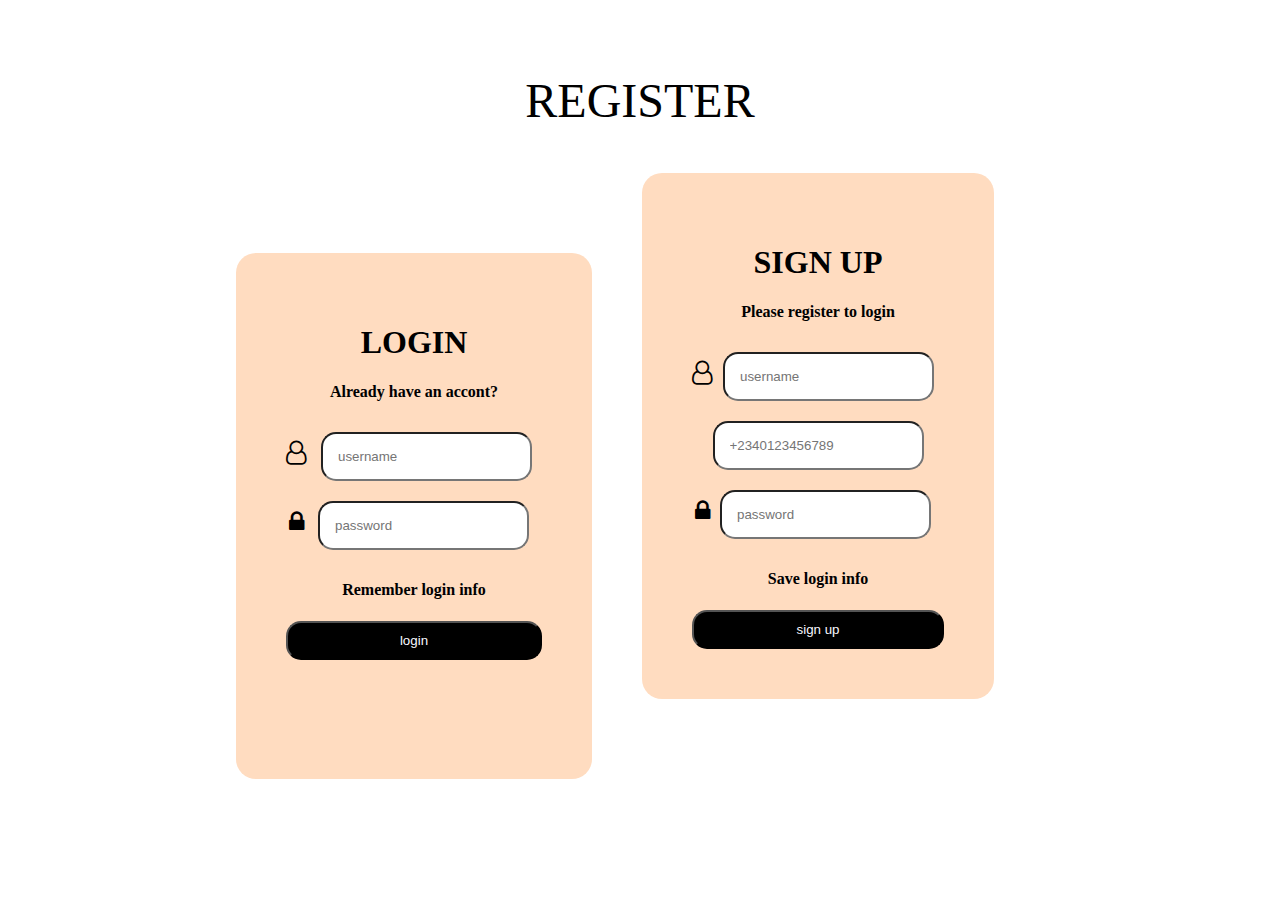
<file: form.html>
<!DOCTYPE html>
<html lang="en">
<head>
    <meta charset="UTF-8">
    <meta name="viewport" content="width=device-width, initial-scale=1.0">
    <link rel="stylesheet" href="form.css">
    <link rel="stylesheet" href="https://cdnjs.cloudflare.com/ajax/libs/font-awesome/4.7.0/css/font-awesome.min.css">
    <title>Document</title>
</head>
<body>
                
    <div id="mycont">
        <form action="">REGISTER</form>

        <div id="masthead">
        
        <div id="cont1">
            <h1>LOGIN</h1>
            <h4>Already have an accont?</h4>

            <div class="input1">
                <i class="fa fa-user-o" style="font-size:24px"></i>
                <input type="text" placeholder="username"></i><br>
            </div>

            <div class="input2">
                <i class="fa fa-lock" style="font-size:24px"></i>
                <input type="text" placeholder="password"><br>

            </div>

            <h4>Remember login info</h4>

            <button>login</button>

        </div>


        <div id="cont2">
            <h1>SIGN UP</h1>
            <h4>Please register to login</h4>

            <i class="fa fa-user-o" style="font-size:24px"></i><input type="text" placeholder="username"><br>
            <input type="number" placeholder="+2340123456789"><br>
            <i class="fa fa-lock" style="font-size:24px"></i><input type="text" placeholder="password"><br>
            <h4>Save login info</h4>

            <button>sign up</button>

        </div>

    </div>
</body>
</html>
</file>
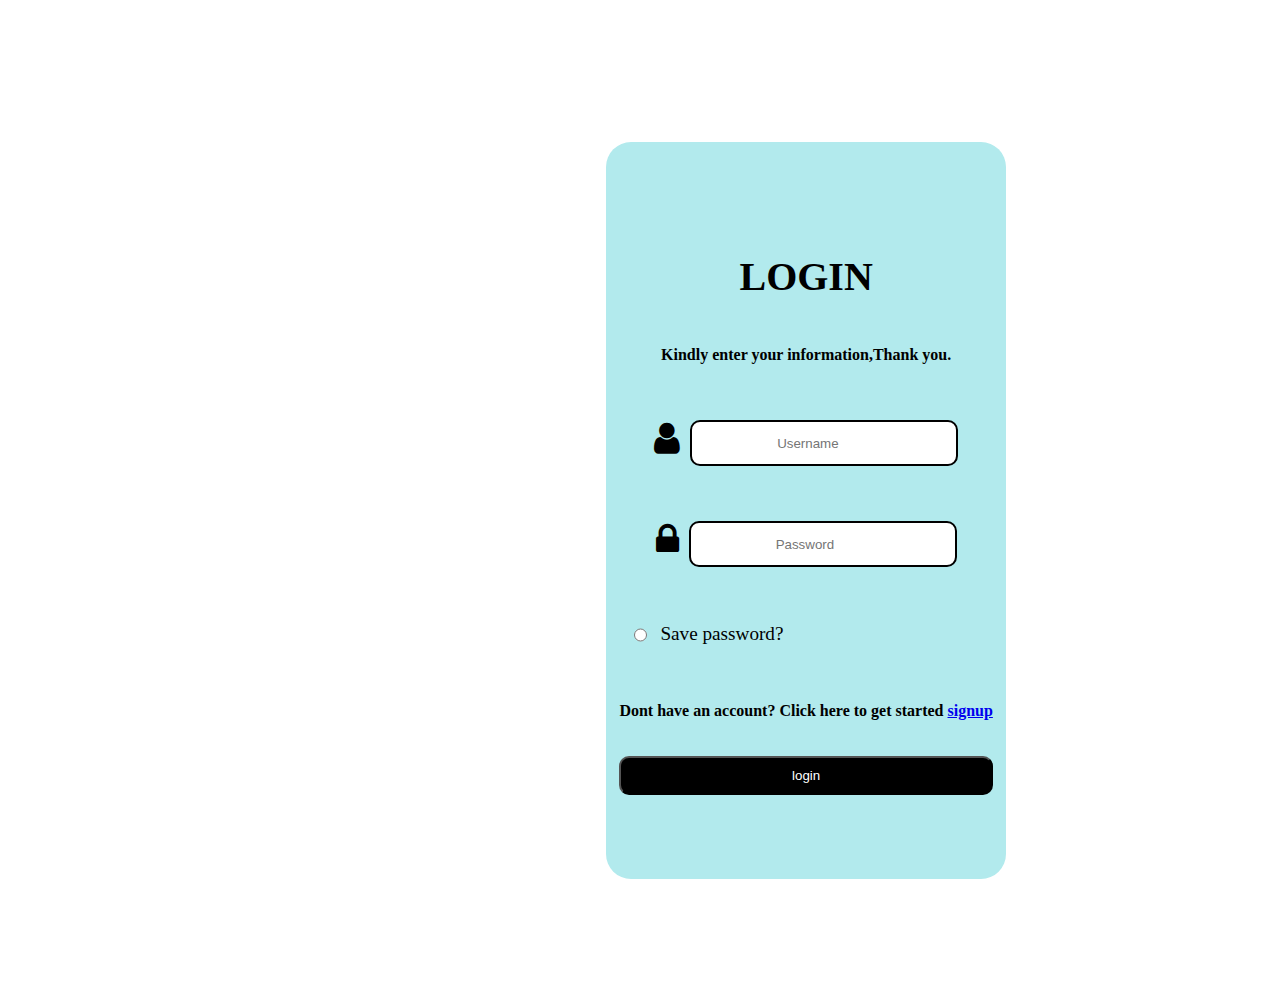
<file: login.html>
<!DOCTYPE html>
<html lang="en">
  <head>
    <meta charset="UTF-8" />
    <meta name="viewport" content="width=device-width, initial-scale=1.0" />
    <title>Document</title>
    <link rel="stylesheet" href="login.css" />
    <link
      rel="stylesheet"
      href="https://cdnjs.cloudflare.com/ajax/libs/font-awesome/4.7.0/css/font-awesome.min.css"
    />
  </head>
  <body>
    <div id="header">
      <form action="">

        <div id="cont">
          <h1>LOGIN</h1>
          <h4>Kindly enter your information,Thank you.</h4>
          <div class="cont1">
            <i class="fa fa-user" style="font-size: 36px"></i>
            <input type="text" placeholder="Username" id="username" />
          </div>

          <div class="cont1">
            <i class="fa fa-lock" style="font-size: 36px"></i>
            <input type="text" placeholder="Password" id="password" />
          </div>

          <div class="form-check" style="align-items: center; margin-left: 10px;">
            <input
              class="form-check-input"
              type="radio"
              name="radioDefault"
              id="radioDefault1"
            />
            <label class="form-check-label" for="radioDefault1">
              Save password?
            </label>
          </div>

          <h4>
            Dont have an account? Click here to get started
            <a href="register.html">signup</a>
          </h4>

          <button>login</button>
        </div>
      </form>
    </div>
  </body>
</html>
</file>
<file: form.css>
#mycont {
  width: 90%;
  padding: 5px 5%;
  height: fit-content;
  margin: 3% auto;
  justify-content: center;
}

form {
  text-align: center;
  padding: 30px;
  margin-bottom: 15px;
  font-size: 3rem;
}

#masthead {
  display: flex;
  justify-items: center;
  text-align: center;
  justify-content: center;
}

#cont1 {
  background-color: rgb(255, 220, 192);
  padding: 50px;
  border-radius: 20px;
  margin-right: 50px;
  margin-top: 80px;
}

input {
  padding: 15px;
  margin: 10px;
  border-radius: 15px;
}

#cont2 {
  background-color: rgb(255, 220, 192);
  padding: 50px;
  border-radius: 20px;
  margin-right: 50px;
  margin-bottom: 80px;
}

button {
  padding: 10px;
  width: 100%;
  background-color: black;
  border-radius: 15px;
  color: ghostwhite;
  text-align: center;
}
</file>
<file: login.css>
body {
  display: grid;
  flex-direction: column;
  align-items: center;
  margin: 2% 3%;
  padding: 3% 5%;
}

form {
  display: grid;
  flex-direction: column;
  align-items: center;
  margin: 5% 3%;
  padding: 3% 2%;
  text-align: center;
  font-size: 1rem;
  margin-bottom: 20px;
}

h1 {
  text-align: center;
  font-size: 2.5rem;
  margin-bottom: 10px;
}

#cont {
  display: grid;
  justify-content: center;
  align-items: center;
  background-color: rgb(178, 234, 237);
  width: 400px;
  padding-top: 80px;
  padding-bottom: 80px;
  margin: 20px;
  margin-left: 450px;
  border-radius: 25px;
  gap: 7px;
  height: 80%;
  text-align: center;
}
.cont1 {
  margin: 10px;
  padding: 10px;
  font-size: 1rem;
  display: flex;
  justify-content: center;
}

i {
  margin-right: 10px;
  font-size: 1.5rem;
}

input {
  border-radius: 10px;
  border: 2px solid black;
  padding-left: 85px;
  height: 40px;
  gap: 15px;
}

.form-check {
  display: flex;
  gap: 10px;
  font-size: 1.2rem;
  margin: 10px 0;
}

button {
  border-radius: 10px;
  padding: 10px;
  background-color: black;
  color: white;
}
</file>
